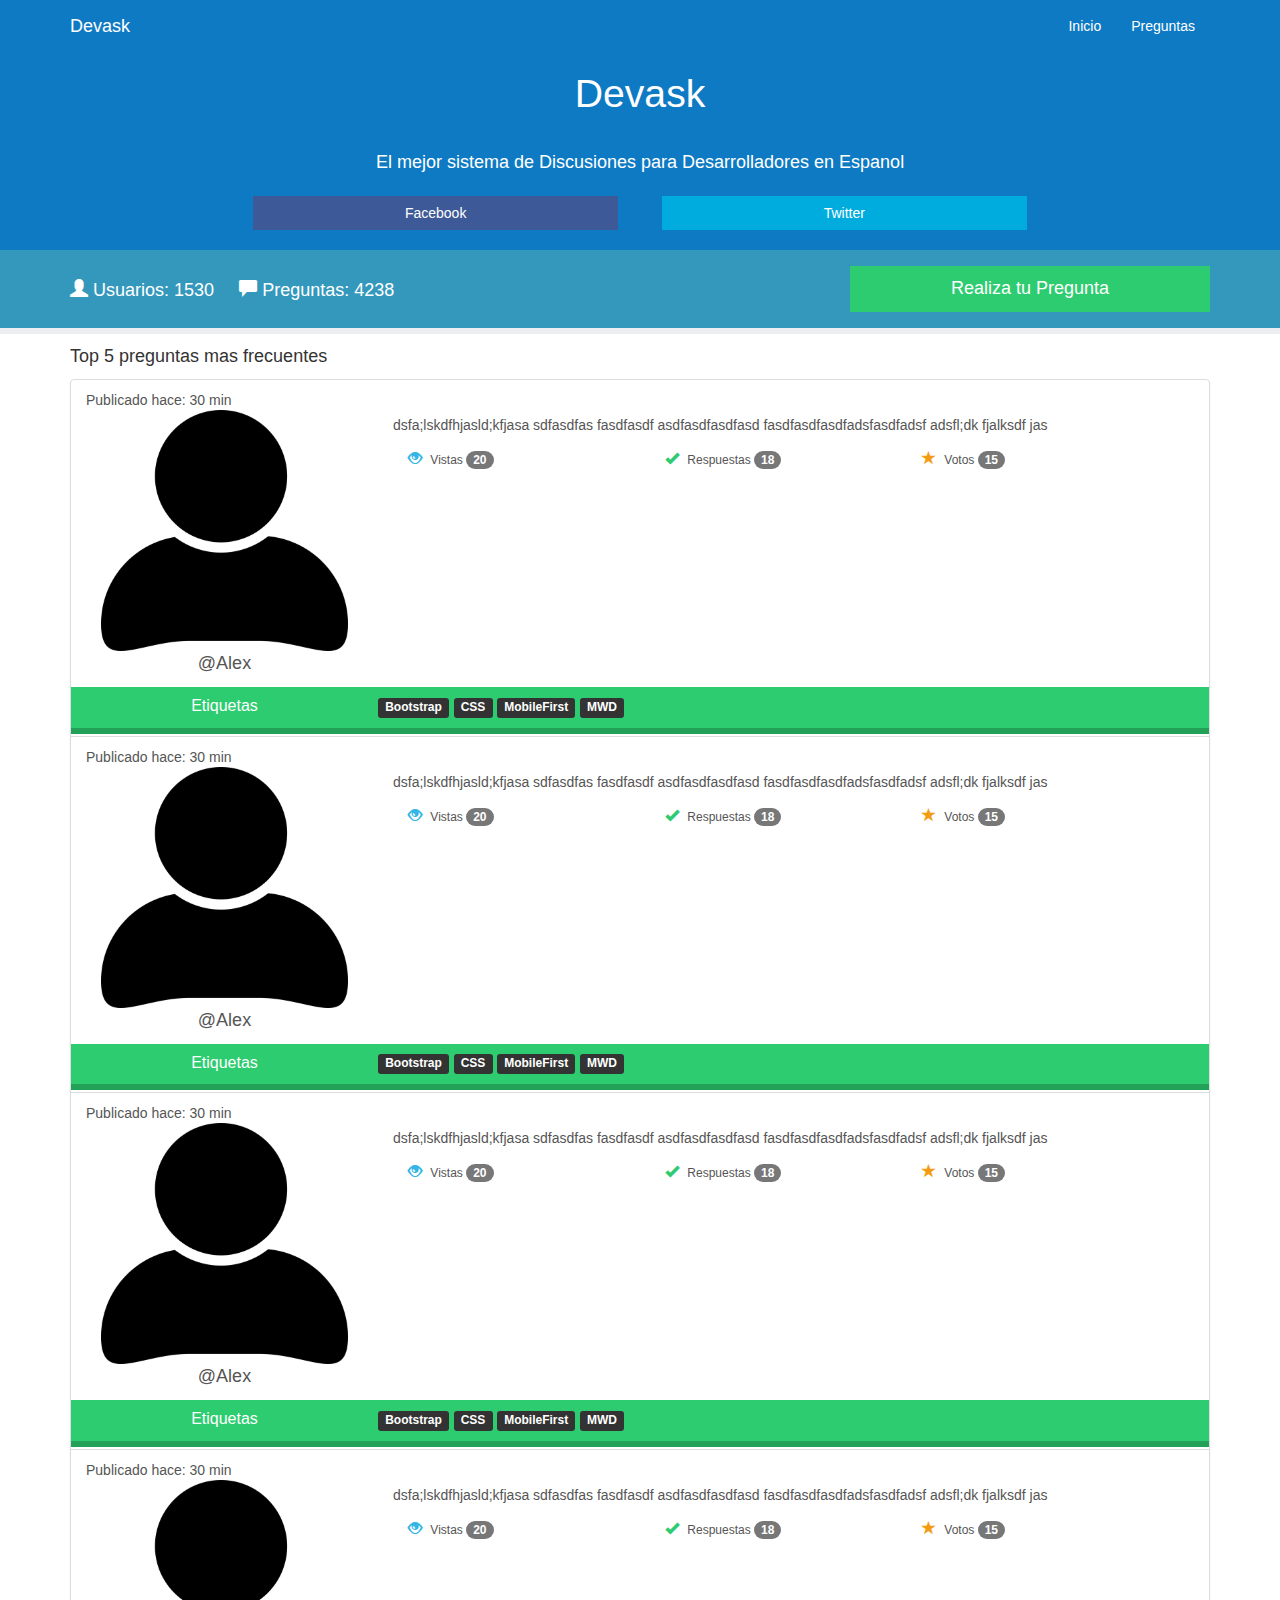
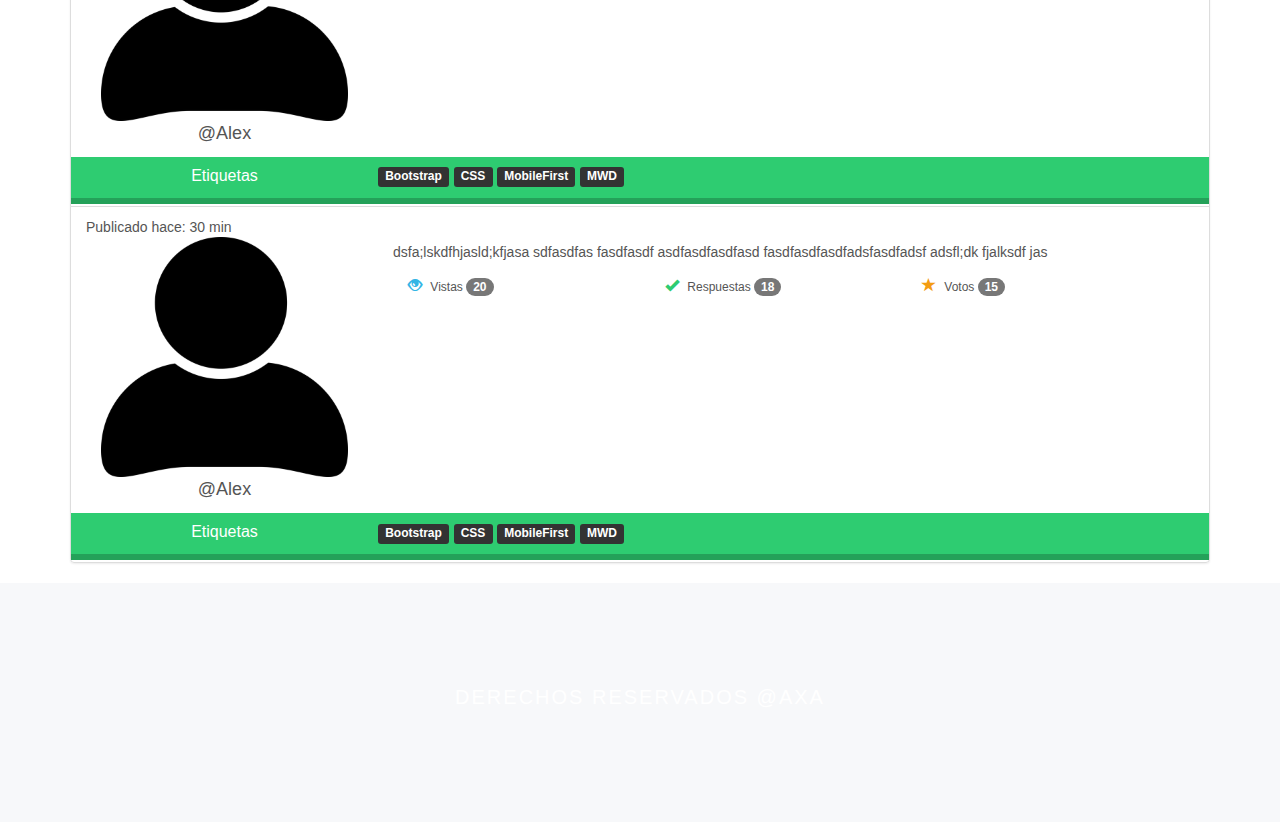
<file: Devask.html>
<!doctype html>
<!--[if lt IE 7]>      <html class="no-js lt-ie9 lt-ie8 lt-ie7" lang=""> <![endif]-->
<!--[if IE 7]>         <html class="no-js lt-ie9 lt-ie8" lang=""> <![endif]-->
<!--[if IE 8]>         <html class="no-js lt-ie9" lang=""> <![endif]-->
<!--[if gt IE 8]><!-->
<html class="no-js" lang="">
<!--<![endif]-->

<head>
    <meta charset="utf-8">
    <meta http-equiv="X-UA-Compatible" content="IE=edge,chrome=1">
    <title></title>
    <meta name="description" content="">
    <meta name="viewport" content="width=device-width, initial-scale=1">
    <link rel="apple-touch-icon" href="apple-touch-icon.png">
    <link rel="stylesheet" href="css/bootstrap.min.css">
    <link rel="stylesheet" href="css/bootstrap-theme.min.css">
    <link rel="stylesheet" href="css/main.css">
    <script src="js/vendor/modernizr-2.8.3-respond-1.4.2.min.js"></script>
</head>

<body>
    <nav class="navbar navbar-personalizado">
        <div class="container">
            <div class="navbar-header">
                <button class="navbar-toggle" data-toggle="collapse" data-target="#menu">
                    <span class="icon-bar app-bar"></span>
                    <span class="icon-bar app-bar"></span>
                    <span class="icon-bar app-bar"></span>
                </button>
                <a href="#" class="navbar-brand link-personalizado">Devask</a>
            </div>
            <div class="collapse navbar-collapse" id="menu">
                <ul class="nav navbar-nav navbar-right nav-personalizado">
                    <li><a href="#">Inicio</a></li>
                    <li><a href="preguntas.html">Preguntas</a></li>
                </ul>
            </div>
        </div>
    </nav>
    <section class="app-principal">
        <div class="container">
            <h1 class="app-titulo">Devask</h1>
            <p class="app-desc">El mejor sistema de Discusiones para Desarrolladores en Espanol</p>
            <div class="app-redes">
                <div class="app-sociales">
                    <div class="app-facebook">
                        <button class="btn btn-facebook btn-block">
                            <span class="icon-facebook"></span>
                            <span>Facebook</span>
                        </button>
                    </div>
                    <div class="app-twitter">
                        <button class="btn btn-twitter btn-block">
                            <span class="icon-twitter"></span>
                            <span>Twitter</span>
                        </button>
                    </div>
                </div>
            </div>
        </div>
    </section>
    <section class="app-preguntar">
        <div class="container">
            <div class="row">
                <div class="hidden-xs col-sm-6">
                    <div class="app-datos">
                        <div class="gl-usuario">
                            <span class="glyphicon glyphicon-user"></span>
                            <span>Usuarios: 1530</span>
                        </div>
                        <div class="gl-preguntas">
                            <span class="glyphicon glyphicon-comment"></span>
                            <span>Preguntas: 4238</span>
                        </div>
                    </div>
                </div>
                <div class="col-xs-12 col-sm-offset-2 col-sm-4">
                    <button class="btn btn-preguntar btn-block btn-lg">
                        <span>Realiza tu Pregunta</span>
                    </button>
                </div>
            </div>
        </div>
    </section>
    <section class="container">
        <p class="app-top">Top 5 preguntas mas frecuentes</p>
        <div class="list-group">
            <a href="preguntas.html" class="list-group-item">
                <div class="row">
                    <div class="col-xs-12 col-sm-12 col-md-12">
                        <span>Publicado hace: 30 min</span>
                    </div>
                    <div class="col-xs-12 col-sm-12 col-md-12">
                        <div class="col-xs-3">
                            <figure>
                                <img src="img/usuario.png" alt="Usuario" class="img-responsive app-img-centrar">
                                <p class="app-user">@Alex</p>
                            </figure>
                        </div>
                        <div class="col-xs-9">
                            <div class="col-xs-12">
                                <p class="app-justificar">dsfa;lskdfhjasld;kfjasa sdfasdfas fasdfasdf asdfasdfasdfasd fasdfasdfasdfadsfasdfadsf adsfl;dk fjalksdf jas</p>
                            </div>
                            <div class="hidden-xs col-sm-12 app-textM">
                                <div class="col-sm-4">
                                    <span class="glyphicon glyphicon-eye-open gl-vistas"></span>
                                    <span>Vistas</span>
                                    <span class="badge"> 20</span>
                                </div>
                                <div class="col-sm-4">
                                    <span class="glyphicon glyphicon-ok gl-respuestas"></span>
                                    <span>Respuestas</span>
                                    <span class="badge"> 18</span>
                                </div>
                                <div class="col-sm-4">
                                    <span class="glyphicon glyphicon-star gl-votos"></span>
                                    <span>Votos</span>
                                    <span class="badge"> 15</span>
                                </div>
                            </div>
                        </div>
                    </div>
                    <div class="hidden-xs hidden-sm col-md-12 app-etiquetas">
                        <div class="col-md-3">
                            <p class="app-centrar">Etiquetas</p>
                        </div>
                        <div class="col-md-9">
                            <span class="label label-etiquetas">Bootstrap</span>
                            <span class="label label-etiquetas">CSS</span>
                            <span class="label label-etiquetas">MobileFirst</span>
                            <span class="label label-etiquetas">MWD</span>
                        </div>
                    </div>
                </div>
            </a>
            <a href="preguntas.html" class="list-group-item">
                <div class="row">
                    <div class="col-xs-12 col-sm-12 col-md-12">
                        <span>Publicado hace: 30 min</span>
                    </div>
                    <div class="col-xs-12 col-sm-12 col-md-12">
                        <div class="col-xs-3">
                            <figure>
                                <img src="img/usuario.png" alt="Usuario" class="img-responsive app-img-centrar">
                                <p class="app-user">@Alex</p>
                            </figure>
                        </div>
                        <div class="col-xs-9">
                            <div class="col-xs-12">
                                <p class="app-justificar">dsfa;lskdfhjasld;kfjasa sdfasdfas fasdfasdf asdfasdfasdfasd fasdfasdfasdfadsfasdfadsf adsfl;dk fjalksdf jas</p>
                            </div>
                            <div class="hidden-xs col-sm-12 app-textM">
                                <div class="col-sm-4">
                                    <span class="glyphicon glyphicon-eye-open gl-vistas"></span>
                                    <span>Vistas</span>
                                    <span class="badge"> 20</span>
                                </div>
                                <div class="col-sm-4">
                                    <span class="glyphicon glyphicon-ok gl-respuestas"></span>
                                    <span>Respuestas</span>
                                    <span class="badge"> 18</span>
                                </div>
                                <div class="col-sm-4">
                                    <span class="glyphicon glyphicon-star gl-votos"></span>
                                    <span>Votos</span>
                                    <span class="badge"> 15</span>
                                </div>
                            </div>
                        </div>
                    </div>
                    <div class="hidden-xs hidden-sm col-md-12 app-etiquetas">
                        <div class="col-md-3">
                            <p class="app-centrar">Etiquetas</p>
                        </div>
                        <div class="col-md-9">
                            <span class="label label-etiquetas">Bootstrap</span>
                            <span class="label label-etiquetas">CSS</span>
                            <span class="label label-etiquetas">MobileFirst</span>
                            <span class="label label-etiquetas">MWD</span>
                        </div>
                    </div>
                </div>
            </a>
            <a href="preguntas.html" class="list-group-item">
                <div class="row">
                    <div class="col-xs-12 col-sm-12 col-md-12">
                        <span>Publicado hace: 30 min</span>
                    </div>
                    <div class="col-xs-12 col-sm-12 col-md-12">
                        <div class="col-xs-3">
                            <figure>
                                <img src="img/usuario.png" alt="Usuario" class="img-responsive app-img-centrar">
                                <p class="app-user">@Alex</p>
                            </figure>
                        </div>
                        <div class="col-xs-9">
                            <div class="col-xs-12">
                                <p class="app-justificar">dsfa;lskdfhjasld;kfjasa sdfasdfas fasdfasdf asdfasdfasdfasd fasdfasdfasdfadsfasdfadsf adsfl;dk fjalksdf jas</p>
                            </div>
                            <div class="hidden-xs col-sm-12 app-textM">
                                <div class="col-sm-4">
                                    <span class="glyphicon glyphicon-eye-open gl-vistas"></span>
                                    <span>Vistas</span>
                                    <span class="badge"> 20</span>
                                </div>
                                <div class="col-sm-4">
                                    <span class="glyphicon glyphicon-ok gl-respuestas"></span>
                                    <span>Respuestas</span>
                                    <span class="badge"> 18</span>
                                </div>
                                <div class="col-sm-4">
                                    <span class="glyphicon glyphicon-star gl-votos"></span>
                                    <span>Votos</span>
                                    <span class="badge"> 15</span>
                                </div>
                            </div>
                        </div>
                    </div>
                    <div class="hidden-xs hidden-sm col-md-12 app-etiquetas">
                        <div class="col-md-3">
                            <p class="app-centrar">Etiquetas</p>
                        </div>
                        <div class="col-md-9">
                            <span class="label label-etiquetas">Bootstrap</span>
                            <span class="label label-etiquetas">CSS</span>
                            <span class="label label-etiquetas">MobileFirst</span>
                            <span class="label label-etiquetas">MWD</span>
                        </div>
                    </div>
                </div>
            </a>
            <a href="preguntas.html" class="list-group-item">
                <div class="row">
                    <div class="col-xs-12 col-sm-12 col-md-12">
                        <span>Publicado hace: 30 min</span>
                    </div>
                    <div class="col-xs-12 col-sm-12 col-md-12">
                        <div class="col-xs-3">
                            <figure>
                                <img src="img/usuario.png" alt="Usuario" class="img-responsive app-img-centrar">
                                <p class="app-user">@Alex</p>
                            </figure>
                        </div>
                        <div class="col-xs-9">
                            <div class="col-xs-12">
                                <p class="app-justificar">dsfa;lskdfhjasld;kfjasa sdfasdfas fasdfasdf asdfasdfasdfasd fasdfasdfasdfadsfasdfadsf adsfl;dk fjalksdf jas</p>
                            </div>
                            <div class="hidden-xs col-sm-12 app-textM">
                                <div class="col-sm-4">
                                    <span class="glyphicon glyphicon-eye-open gl-vistas"></span>
                                    <span>Vistas</span>
                                    <span class="badge"> 20</span>
                                </div>
                                <div class="col-sm-4">
                                    <span class="glyphicon glyphicon-ok gl-respuestas"></span>
                                    <span>Respuestas</span>
                                    <span class="badge"> 18</span>
                                </div>
                                <div class="col-sm-4">
                                    <span class="glyphicon glyphicon-star gl-votos"></span>
                                    <span>Votos</span>
                                    <span class="badge"> 15</span>
                                </div>
                            </div>
                        </div>
                    </div>
                    <div class="hidden-xs hidden-sm col-md-12 app-etiquetas">
                        <div class="col-md-3">
                            <p class="app-centrar">Etiquetas</p>
                        </div>
                        <div class="col-md-9">
                            <span class="label label-etiquetas">Bootstrap</span>
                            <span class="label label-etiquetas">CSS</span>
                            <span class="label label-etiquetas">MobileFirst</span>
                            <span class="label label-etiquetas">MWD</span>
                        </div>
                    </div>
                </div>
            </a>
            <a href="preguntas.html" class="list-group-item">
                <div class="row">
                    <div class="col-xs-12 col-sm-12 col-md-12">
                        <span>Publicado hace: 30 min</span>
                    </div>
                    <div class="col-xs-12 col-sm-12 col-md-12">
                        <div class="col-xs-3">
                            <figure>
                                <img src="img/usuario.png" alt="Usuario" class="img-responsive app-img-centrar">
                                <p class="app-user">@Alex</p>
                            </figure>
                        </div>
                        <div class="col-xs-9">
                            <div class="col-xs-12">
                                <p class="app-justificar">dsfa;lskdfhjasld;kfjasa sdfasdfas fasdfasdf asdfasdfasdfasd fasdfasdfasdfadsfasdfadsf adsfl;dk fjalksdf jas</p>
                            </div>
                            <div class="hidden-xs col-sm-12 app-textM">
                                <div class="col-sm-4">
                                    <span class="glyphicon glyphicon-eye-open gl-vistas"></span>
                                    <span>Vistas</span>
                                    <span class="badge"> 20</span>
                                </div>
                                <div class="col-sm-4">
                                    <span class="glyphicon glyphicon-ok gl-respuestas"></span>
                                    <span>Respuestas</span>
                                    <span class="badge"> 18</span>
                                </div>
                                <div class="col-sm-4">
                                    <span class="glyphicon glyphicon-star gl-votos"></span>
                                    <span>Votos</span>
                                    <span class="badge"> 15</span>
                                </div>
                            </div>
                        </div>
                    </div>
                    <div class="hidden-xs hidden-sm col-md-12 app-etiquetas">
                        <div class="col-md-3">
                            <p class="app-centrar">Etiquetas</p>
                        </div>
                        <div class="col-md-9">
                            <span class="label label-etiquetas">Bootstrap</span>
                            <span class="label label-etiquetas">CSS</span>
                            <span class="label label-etiquetas">MobileFirst</span>
                            <span class="label label-etiquetas">MWD</span>
                        </div>
                    </div>
                </div>
            </a>
        </div>
    </section>
    <footer class="app-footer">
        <div class="container">
            <p>Derechos Reservados @AxA</p>
        </div>
    </footer>
    <script src="//ajax.googleapis.com/ajax/libs/jquery/1.11.2/jquery.min.js"></script>
    <script>
    window.jQuery || document.write('<script src="js/vendor/jquery-1.11.2.min.js"><\/script>')
    </script>
    <script src="js/vendor/bootstrap.min.js"></script>
    <script src="js/main.js"></script>
</body>

</html>
</file>
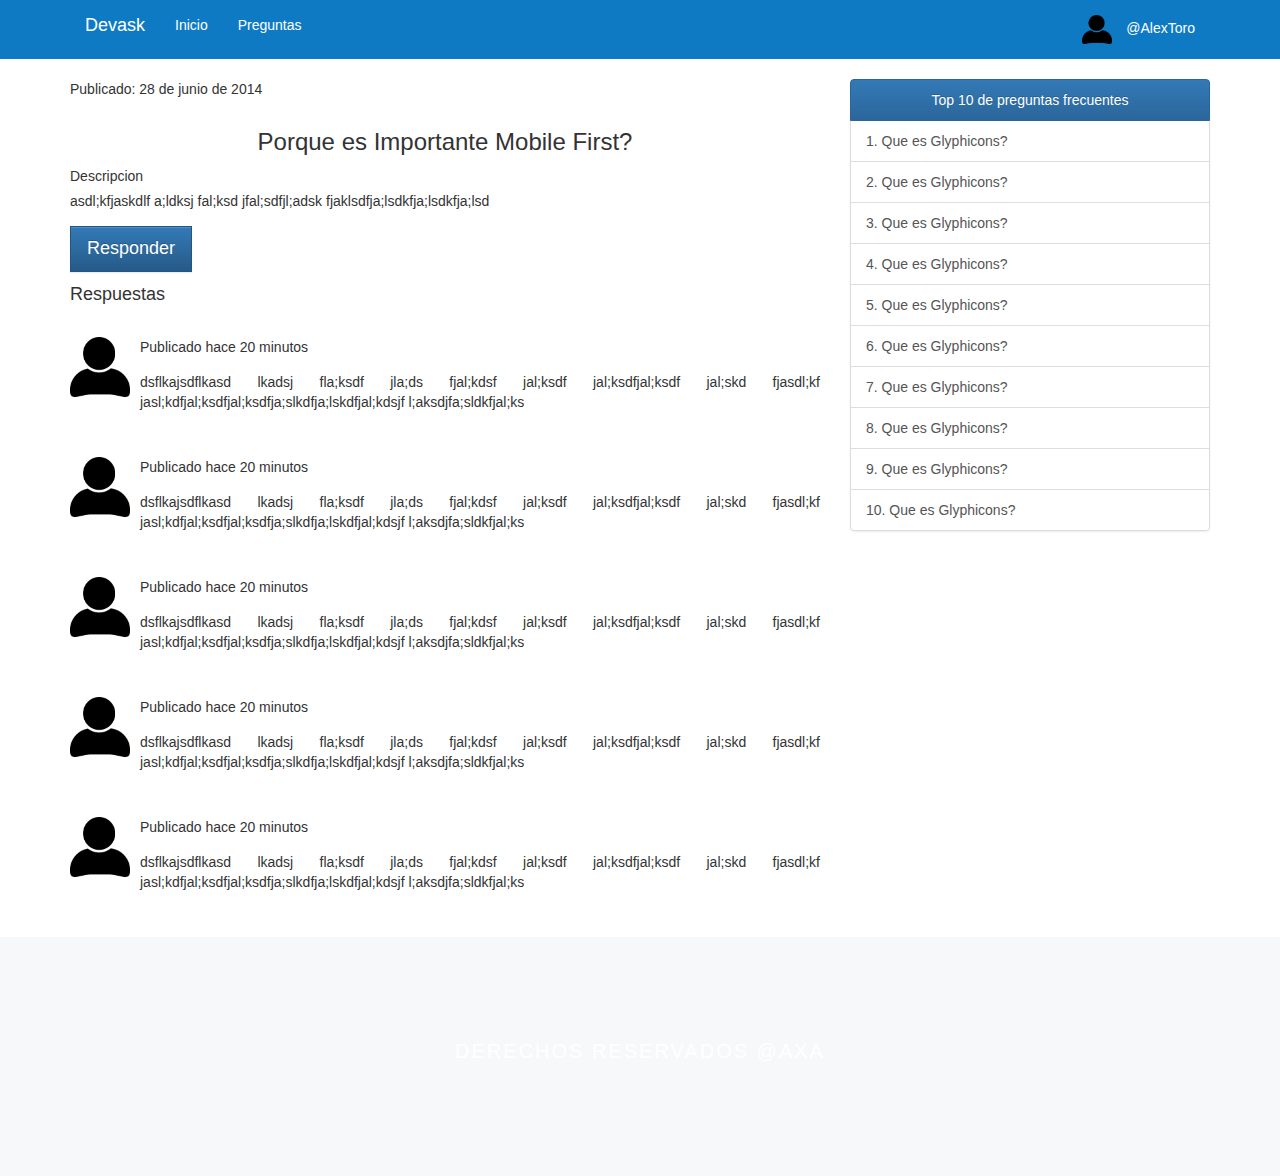
<file: preguntas.html>
<!doctype html>
<!--[if lt IE 7]>      <html class="no-js lt-ie9 lt-ie8 lt-ie7" lang=""> <![endif]-->
<!--[if IE 7]>         <html class="no-js lt-ie9 lt-ie8" lang=""> <![endif]-->
<!--[if IE 8]>         <html class="no-js lt-ie9" lang=""> <![endif]-->
<!--[if gt IE 8]><!-->
<html class="no-js" lang="">
<!--<![endif]-->

<head>
    <meta charset="utf-8">
    <meta http-equiv="X-UA-Compatible" content="IE=edge,chrome=1">
    <title></title>
    <meta name="description" content="">
    <meta name="viewport" content="width=device-width, initial-scale=1">
    <link rel="apple-touch-icon" href="apple-touch-icon.png">
    <link rel="stylesheet" href="css/bootstrap.min.css">
    <link rel="stylesheet" href="css/bootstrap-theme.min.css">
    <link rel="stylesheet" href="css/main.css">
    <script src="js/vendor/modernizr-2.8.3-respond-1.4.2.min.js"></script>
</head>

<body>
    <nav class="navbar-personalizado">
        <div class="container">
            <div class="navbar-header">
                <button class="navbar-toggle" data-toggle="collapse" data-target="#menu">
                    <span class="icon-bar app-bar"></span>
                    <span class="icon-bar app-bar"></span>
                    <span class="icon-bar app-bar"></span>
                </button>
            </div>
            <a href="#" class="navbar-brand link-personalizado">
                Devask
            </a>
            <div class="collapse navbar-collapse" id="menu">
                <ul class="nav navbar-nav nav-personalizado">
                    <li><a href="index.html">Inicio</a></li>
                    <li><a href="#">Preguntas</a></li>
                </ul>
                <ul class="nav navbar-nav navbar-right nav-personalizado">
                    <li>
                        <a href="#">
                            <div class="app-userActive">
                                <figure class="app-activado">
                                    <img src="img/usuario.png" width="64px" height="64px" alt="usuario" class="img-responsive">
                                </figure>
                                <span>@AlexToro</span>
                            </div>
                        </a>
                    </li>
                </ul>
            </div>
        </div>
    </nav>
    <div class="container">
        <div class="row">
            <div class="col-xs-12 col-sm-12 col-md-12 col-lg-8">
                <div class="app-pregunta">
                    <div class="row">
                        <div class="col-xs-12">
                            <p>Publicado: 28 de junio de 2014</p>
                        </div>
                        <div class="col-xs-12">
                            <h3 class="app-centrar">Porque es Importante Mobile First?</h3>
                            <span>Descripcion</span>
                            <p class="app-justificar">
                                asdl;kfjaskdlf a;ldksj fal;ksd jfal;sdfjl;adsk fjaklsdfja;lsdkfja;lsdkfja;lsd
                            </p>
                        </div>
                    </div>
                    <div>
                        <button class="btn btn-primary btn-lg" data-toggle="modal" data-target="#miModal" id="idModal">Responder</button>
                        <p class="app-top">Respuestas</p>
                        <div class="modal" id="miModal">
                            <div class="modal-dialog">
                                <div class="modal-content">
                                    <div class="modal-header">
                                        <button class="close" aria-hidden="true" data-dismiss="modal">&times;</button>
                                        <h4 class="modal-title">Realiza tu pregunta</h4>
                                    </div>
                                    <div class="modal-body">
                                        <form action="">
                                            <textarea name="" id="" cols="30" rows="10" class="form-control dimension" rows="6"></textarea>
                                        </form>
                                    </div>
                                    <div class="modal-footer">
                                        <button class="btn btn-primary" id="aceptar">Aceptar</button>
                                        <button class="btn btn-default" data-dismiss="modal">Cancelar</button>
                                    </div>
                                </div>
                            </div>
                        </div>
                    </div>
                </div>
                <ul class="media-list">
                    <li class="media media1">
                        <a href="" class="pull-left">
                            <img src="img/usuario.png" width="60px" height="60px" alt="Usuario" class="media-object" data-toggle="tooltip" data-placement="bottom" title="@Alex">
                        </a>
                        <div class="media-body">
                            <p>Publicado hace 20 minutos</p>
                            <p class="app-justificar">dsflkajsdflkasd lkadsj fla;ksdf jla;ds fjal;kdsf jal;ksdf jal;ksdfjal;ksdf jal;skd fjasdl;kf jasl;kdfjal;ksdfjal;ksdfja;slkdfja;lskdfjal;kdsjf l;aksdjfa;sldkfjal;ks</p>
                        </div>
                    </li>
                    <li class="media media1">
                        <a href="" class="pull-left">
                            <img src="img/usuario.png" width="60px" height="60px" alt="Usuario" class="media-object" data-toggle="tooltip" data-placement="bottom" title="@Alex">
                        </a>
                        <div class="media-body">
                            <p>Publicado hace 20 minutos</p>
                            <p class="app-justificar">dsflkajsdflkasd lkadsj fla;ksdf jla;ds fjal;kdsf jal;ksdf jal;ksdfjal;ksdf jal;skd fjasdl;kf jasl;kdfjal;ksdfjal;ksdfja;slkdfja;lskdfjal;kdsjf l;aksdjfa;sldkfjal;ks</p>
                        </div>
                    </li>
                    <li class="media media1">
                        <a href="" class="pull-left">
                            <img src="img/usuario.png" width="60px" height="60px" alt="Usuario" class="media-object" data-toggle="tooltip" data-placement="bottom" title="@Alex">
                        </a>
                        <div class="media-body">
                            <p>Publicado hace 20 minutos</p>
                            <p class="app-justificar">dsflkajsdflkasd lkadsj fla;ksdf jla;ds fjal;kdsf jal;ksdf jal;ksdfjal;ksdf jal;skd fjasdl;kf jasl;kdfjal;ksdfjal;ksdfja;slkdfja;lskdfjal;kdsjf l;aksdjfa;sldkfjal;ks</p>
                        </div>
                    </li>
                    <li class="media media1">
                        <a href="" class="pull-left">
                            <img src="img/usuario.png" width="60px" height="60px" alt="Usuario" class="media-object" data-toggle="tooltip" data-placement="bottom" title="@Alex">
                        </a>
                        <div class="media-body">
                            <p>Publicado hace 20 minutos</p>
                            <p class="app-justificar">dsflkajsdflkasd lkadsj fla;ksdf jla;ds fjal;kdsf jal;ksdf jal;ksdfjal;ksdf jal;skd fjasdl;kf jasl;kdfjal;ksdfjal;ksdfja;slkdfja;lskdfjal;kdsjf l;aksdjfa;sldkfjal;ks</p>
                        </div>
                    </li>
                    <li class="media media1">
                        <a href="" class="pull-left">
                            <img src="img/usuario.png" width="60px" height="60px" alt="Usuario" class="media-object" data-toggle="tooltip" data-placement="bottom" title="@Alex">
                        </a>
                        <div class="media-body">
                            <p>Publicado hace 20 minutos</p>
                            <p class="app-justificar">dsflkajsdflkasd lkadsj fla;ksdf jla;ds fjal;kdsf jal;ksdf jal;ksdfjal;ksdf jal;skd fjasdl;kf jasl;kdfjal;ksdfjal;ksdfja;slkdfja;lskdfjal;kdsjf l;aksdjfa;sldkfjal;ks</p>
                        </div>
                    </li>
                </ul>
            </div>
            <div class="hidden-xs hidden-sm hidden-md col-lg-4">
                <div class="app-pregunta">
                    <div class="list-group">
                        <a href="#" class="list-group-item active app-centrar">Top 10 de preguntas frecuentes</a>
                        <a href="#" class="list-group-item">1. Que es Glyphicons?</a>
                        <a href="#" class="list-group-item">2. Que es Glyphicons?</a>
                        <a href="#" class="list-group-item">3. Que es Glyphicons?</a>
                        <a href="#" class="list-group-item">4. Que es Glyphicons?</a>
                        <a href="#" class="list-group-item">5. Que es Glyphicons?</a>
                        <a href="#" class="list-group-item">6. Que es Glyphicons?</a>
                        <a href="#" class="list-group-item">7. Que es Glyphicons?</a>
                        <a href="#" class="list-group-item">8. Que es Glyphicons?</a>
                        <a href="#" class="list-group-item">9. Que es Glyphicons?</a>
                        <a href="#" class="list-group-item">10. Que es Glyphicons?</a>
                    </div>
                </div>
            </div>
        </div>
    </div>
    <footer class="app-footer">
        <div class="container">
            <p>Derechos reservados @AxA</p>
        </div>
    </footer>
    <script src="//ajax.googleapis.com/ajax/libs/jquery/1.11.2/jquery.min.js"></script>
    <script>
    window.jQuery || document.write('<script src="js/vendor/jquery-1.11.2.min.js"><\/script>')
    </script>
    <script src="js/vendor/bootstrap.min.js"></script>
    <script src="js/main.js"></script>
    <script type="text/javascript">
    $('#miModal').modal('hide');
    $('#idModal').on('click', animacionModal);
    val = 0;

    function animacionModal() {
        $('.modal-content').css({
            'transform': 'scale(' + val + ')'
        });
        val = val + 0.2;
        if (val <= 1) {
            setTimeout('animacionModal()', 40);
        } else {
            val = 0;
        }
    }

    $('#aceptar').on('click', barraProgreso);
    valor = 0;

    function barraProgreso() {
        $('.modal-content').hide();
        $('.modal-dialog').html('<div class="progress progress-striped active"><div class="progress-bar" role="progress-bar" aria-valuemin="0" aria-valuemax="100" style="width:0%"><span class="sr-only"></span></div></div>');
        avanzandoBarra();
    }

    function avanzandoBarra() {
        valor = valor + 10;
        $('.progress-bar').css({
            'width': valor + '%'
        });
        if (valor == '200') {
            $('#idModal').modal('hide');
            location.reload();
        }
        setTimeout('avanzandoBarra()', 100);

    }
    </script>
</body>

</html>
</file>
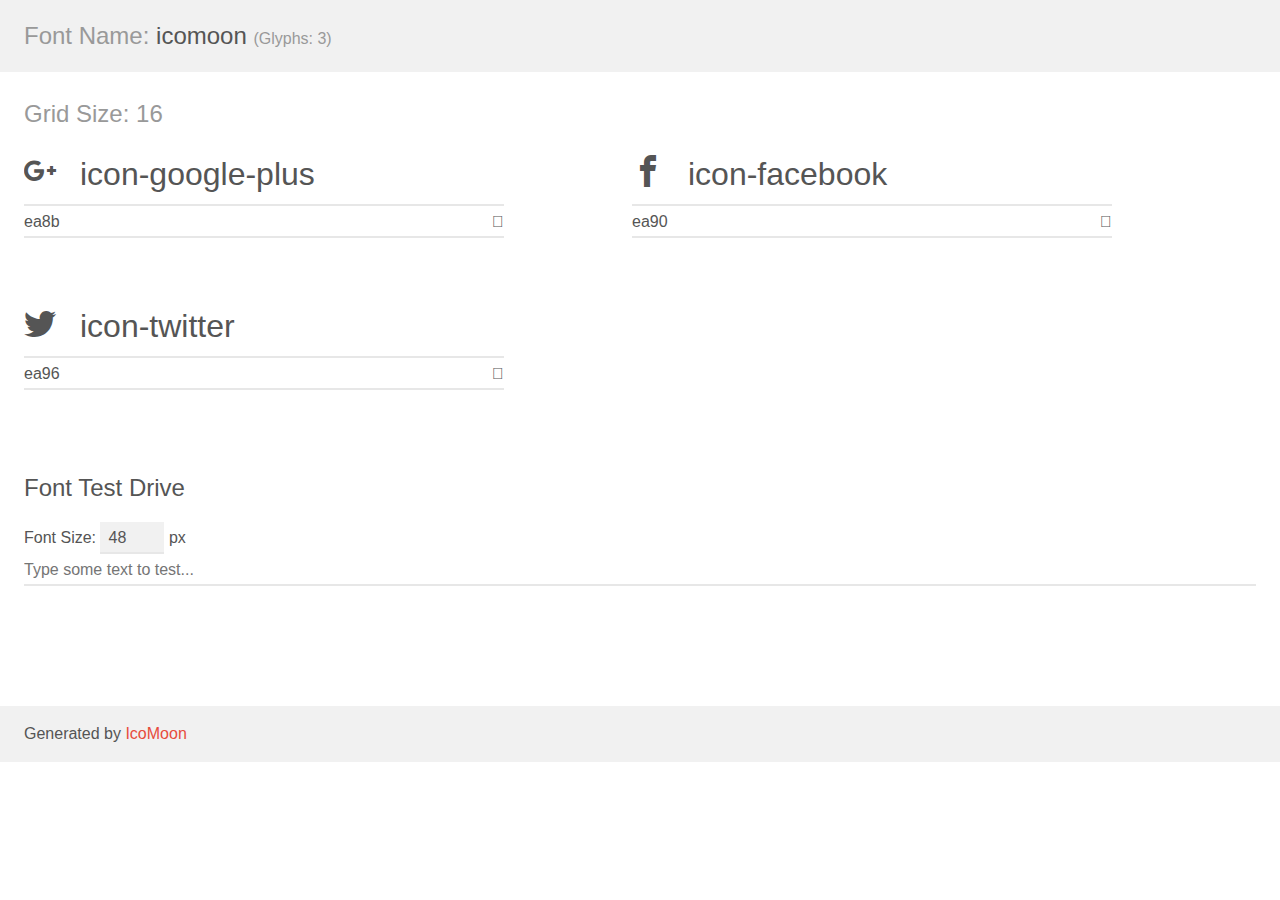
<file: icomoon/demo.html>
<!doctype html>
<html>
<head>
    <meta charset="utf-8">
    <title>IcoMoon Demo</title>
    <meta name="description" content="An Icon Font Generated By IcoMoon.io">
    <meta name="viewport" content="width=device-width, initial-scale=1">
    <link rel="stylesheet" href="demo-files/demo.css">
    <link rel="stylesheet" href="style.css"></head>
<body>
    <div class="bgc1 clearfix">
        <h1 class="mhmm mvm"><span class="fgc1">Font Name:</span> icomoon <small class="fgc1">(Glyphs:&nbsp;3)</small></h1>
    </div>
    <div class="clearfix mhl ptl">
        <h1 class="mvm mtn fgc1">Grid Size: 16</h1>
        <div class="glyph fs1">
            <div class="clearfix bshadow0 pbs">
                <span class="icon-google-plus">
                
                </span>
                <span class="mls"> icon-google-plus</span>
            </div>
            <fieldset class="fs0 size1of1 clearfix hidden-false">
                <input type="text" readonly value="ea8b" class="unit size1of2" />
                <input type="text" maxlength="1" readonly value="&#xea8b;" class="unitRight size1of2 talign-right" />
            </fieldset>
            <div class="fs0 bshadow0 clearfix hidden-true">
                <span class="unit pvs fgc1">liga: </span>
                <input type="text" readonly value="google-plus, brand5" class="liga unitRight" />
            </div>
        </div>
        <div class="glyph fs1">
            <div class="clearfix bshadow0 pbs">
                <span class="icon-facebook">
                
                </span>
                <span class="mls"> icon-facebook</span>
            </div>
            <fieldset class="fs0 size1of1 clearfix hidden-false">
                <input type="text" readonly value="ea90" class="unit size1of2" />
                <input type="text" maxlength="1" readonly value="&#xea90;" class="unitRight size1of2 talign-right" />
            </fieldset>
            <div class="fs0 bshadow0 clearfix hidden-true">
                <span class="unit pvs fgc1">liga: </span>
                <input type="text" readonly value="facebook, brand10" class="liga unitRight" />
            </div>
        </div>
        <div class="glyph fs1">
            <div class="clearfix bshadow0 pbs">
                <span class="icon-twitter">
                
                </span>
                <span class="mls"> icon-twitter</span>
            </div>
            <fieldset class="fs0 size1of1 clearfix hidden-false">
                <input type="text" readonly value="ea96" class="unit size1of2" />
                <input type="text" maxlength="1" readonly value="&#xea96;" class="unitRight size1of2 talign-right" />
            </fieldset>
            <div class="fs0 bshadow0 clearfix hidden-true">
                <span class="unit pvs fgc1">liga: </span>
                <input type="text" readonly value="twitter, brand16" class="liga unitRight" />
            </div>
        </div>
    </div>

    <!--[if gt IE 8]><!-->
    <div class="mhl clearfix mbl">
        <h1>Font Test Drive</h1>
        <label>
            Font Size: <input id="fontSize" type="number" class="textbox0 mbm"
            min="8" value="48" />
            px
        </label>
        <input id="testText" type="text" class="phl size1of1 mvl"
        placeholder="Type some text to test..." value=""/>
        <div id="testDrive" class="icon-">&nbsp;
        </div>
    </div>
    <!--<![endif]-->
    <div class="bgc1 clearfix">
        <p class="mhl">Generated by <a href="https://icomoon.io/app">IcoMoon</a></p>
    </div>

    <script src="demo-files/demo.js"></script>
</body>
</html>
</file>
<file: css/main.css>
/* ==========================================================================
   Author's custom styles
   ========================================================================== */

.navbar-personalizado {
    background-color: #0e7ac4;
    border-radius: 0;
    margin-bottom: 0;
}

.link-personalizado {
    color: white;
    text-shadow: none;
}

.link-personalizado:hover {
    color: white;
}

.nav-personalizado>li>a {
    color: white;
    text-shadow: none;
}

.nav-personalizado>li>a:hover {
    background-color: #0e68b8;
}

.app-bar {
    background-color: white;
}

.app-principal {
    background-color: #0e7ac4;
    color: white;
    text-align: center;
}

.app-titulo {
    font-size: 40px;
}

.app-desc {
    font-size: 18px;
}

.app-redes {
    width: 80%;
    margin-left: auto;
    margin-right: auto;
    margin-top: 20px;
    margin-bottom: 20px:
}

.app-sociales {
    margin: 80%;
    margin-left: auto;
    margin-right: auto;
    margin-top: 20px;
    margin-bottom: 20px;
}

.app-facebook {
    width: 40%;
    display: inline-block;
    margin-right: 20px;
}

.app-twitter {
    width: 40%;
    display: inline-block;
    margin-left: 20px;
}

.btn-facebook {
    color: white;
    background-color: #3e5998;
}

.btn-twitter {
    color: white;
    background-color: #00acde;
}

.btn {
    border-radius: 0 !important;
}

.app-preguntar {
    background-color: #3498bd;
    border-bottom: 6px solid #eceef1;
}

.btn-preguntar {
    color: white;
    background-color: #2ecc71;
    margin-top: 16px;
    margin-bottom: 16px;
}

.app-datos {
    margin-top: 10px;
    font-size: 18px;
    color: white;
    padding-top: 18px;
}

.gl-usuario {
    display: inline-block;
}

.gl-preguntas {
    margin-left: 20px;
    display: inline-block;
}

.app-top {
    margin-top: 10px;
    font-size: 18px;
}

.app-user {
    text-align: center;
    font-size: 18px;
}

.app-img-centrar {
    margin-left: auto;
    margin-right: auto;
}

.app-justificar {
    text-align: justify;
    padding-top: 5px;
    padding-bottom: 5px;
}

.app-textM {
    font-size: 12px;
}

.gl-vistas {
    color: #33b5e5;
    padding-right: 5px;
    font-size: 14px !important;
}

.gl-respuestas {
    color: #2ecc71;
    padding-right: 5px;
    font-size: 14px !important;
}

.gl-votos {
    color: #f39c12;
    padding-right: 5px;
    font-size: 14px !important;
}

.app-etiquetas {
    font-size: 16px;
    color: white;
    background-color: #2ecc71;
    border-bottom: 6px solid #24a159;
    margin-bottom: -8px;
    padding-top: 8px;
}

.label-etiquetas {
    background-color: #333333;
}

.app-centrar {
    text-align: center;
}

.app-footer {
    background-color: #0e7ac4;
    color: white;
    font-size: 20px;
    text-align: center;
    padding: 20px;
}


/************************/

.app-active {
    width: 100%;
    height: 20px;
}

.app-activado {
    width: 30px;
    display: inline-block;
    vertical-align: middle;
    margin-right: 10px;
}

.app-pregunta {
    margin-top: 20px;
    margin-bottom: 30px;
}

.media1 {
    margin-bottom: 30px;
}

.dimension {
    resize: none;
}


/*******************************************/


/**** pruebas.html********/

.app-header {
    background: url('../img/img1.jpg') no-repeat center top fixed;
    font-family: "Avenir", Futura, Helvetica, sans-serif;
    letter-spacing: 2px;
    text-transform: uppercase;
    padding-bottom: 80px;
}

.app-navbar {
    background: rgba(0, 0, 0, 0.6);
    border-radius: 0;
}

.app-link {
    color: white;
    text-shadow: none;
}

.app-link:hover {
    color: white;
}

.app-nabvbar>li>a {
    color: white;
    text-shadow: none;
}

.app-navbar>li>a:hover {
    color: white;
    background-color: black;
}

.app-icon {
    background: white;
}

.app-seccion1 {
    width: 60%;
    margin: 0 auto;
    margin-top: 170px;
}

.app-titulo {
    text-align: center;
    color: white;
    font-size: 2.8em;
    margin-bottom: 35px;
}

.app-resaltar {
    color: #0080d6;
}


.app-descripcion {
    text-align: center;
    color: white;
    font-size: 1em;
    margin-bottom: 100px;
}

.app-formulario1 {
    width: 100%;
    margin: 0 auto;
}

.app-formulario2 {
    padding: 15px 25px 25px 25px;
    background: rgba(0, 0, 0, 0.6);
}

.app-input {
    height: 50px;
    margin-top: 10px;
}

.app-boton {
    margin-top: 10px;
    height: 50px;
    background: #0080d6;
    color: white;
}

.app-boton:hover {
    color: white;
}

.app-seccion2 {
    margin: 80px 0;
}

.app-titulo2 {
    margin-top: 0;
}

.app-separador {
    width: 100%;
    border-bottom: 1px solid #0080d6;
    margin-top: 20px;
    margin-bottom: 20px;
}

.app-media {
    margin-top: 40px;
}

.app-glyphicon1 {
    background-color: #0080d6;
    color: white;
    font-size: 30px;
    padding: 10px;
}

.app-seccion3 {
    background: #f7f8fa;
    padding: 80px 0;
}

.app-contenedor {
    padding-top: 20px;
    padding-bottom: 40px;
    text-align: center;
}

.app-separador2 {
    width: 100px;
    border-bottom: 1px solid #0080d6;
    margin: 20px auto;
}

.glyphicon2 {
    color: #0080d6;
    font-size: 60px;
}

.app-descripcion2 {
    color: #727272;
}

.app-lista1 {
    background-color: #323232;
    color: white;
    text-align: center;
}

.app-precio {
    text-align: center;
}

.app-pago {
    font-weight: bold;
    margin-right: 30px;
}

.app-btn1 {
    background-color: white;
    letter-spacing: 2px;
    text-transform: uppercase;
    border: 1px solid black;
}

.app-lista2 {
    background-color: #0080d6;
    color: white;
    text-align: center;
}

.app-btn2 {
    background-color: #0080d6;
    letter-spacing: 2px;
    text-transform: uppercase;
    color: white;
}

.app-video {
    margin: 0 auto;
}

.app-footer {
    text-align: center;
    background: #f7f8fa;
    letter-spacing: 2px;
    text-transform: uppercase;
    padding: 100px 0;
}

.app-empresa {
    margin-bottom: 50px;
}

.app-icon1 {
    background-color: #919191;
    color: white;
    padding: 10px;
    border-radius: 4px;
    margin-left: 10px;
}

@media(max-width: 768px) {
    .app-seccion1 {
        width: 90%;
    }
    .app-titulo{
    	font-size: 1.8em;
    	margin-top: 50px;
    	margin-bottom: 50px;
    }
    .app-descripcion{
    	font-size: 0.8em;
    	margin-bottom: 50px;
    }
}
</file>
<file: icomoon/demo-files/demo.css>
body {
  padding: 0;
  margin: 0;
  font-family: sans-serif;
  font-size: 1em;
  line-height: 1.5;
  color: #555;
  background: #fff;
}
h1 {
  font-size: 1.5em;
  font-weight: normal;
}
small {
  font-size: .66666667em;
}
a {
  color: #e74c3c;
  text-decoration: none;
}
a:hover, a:focus {
  box-shadow: 0 1px #e74c3c;
}
.bshadow0, input {
  box-shadow: inset 0 -2px #e7e7e7;
}
input:hover {
  box-shadow: inset 0 -2px #ccc;
}
input, fieldset {
  font-family: sans-serif;
  font-size: 1em;
  margin: 0;
  padding: 0;
  border: 0;
}
input {
  color: inherit;
  line-height: 1.5;
  height: 1.5em;
  padding: .25em 0;
}
input:focus {
  outline: none;
  box-shadow: inset 0 -2px #449fdb;
}
.glyph {
  font-size: 16px;
  width: 15em;
  padding-bottom: 1em;
  margin-right: 4em;
  margin-bottom: 1em;
  float: left;
  overflow: hidden;
}
.liga {
  width: 80%;
  width: calc(100% - 2.5em);
}
.talign-right {
  text-align: right;
}
.talign-center {
  text-align: center;
}
.bgc1 {
  background: #f1f1f1;
}
.fgc1 {
  color: #999;
}
.fgc0 {
  color: #000;
}
p {
  margin-top: 1em;
  margin-bottom: 1em;
}
.mvm {
  margin-top: .75em;
  margin-bottom: .75em;
}
.mtn {
  margin-top: 0;
}
.mtl, .mal {
  margin-top: 1.5em;
}
.mbl, .mal {
  margin-bottom: 1.5em;
}
.mal, .mhl {
  margin-left: 1.5em;
  margin-right: 1.5em;
}
.mhmm {
  margin-left: 1em;
  margin-right: 1em;
}
.mls {
  margin-left: .25em;
}
.ptl {
  padding-top: 1.5em;
}
.pbs, .pvs {
  padding-bottom: .25em;
}
.pvs, .pts {
  padding-top: .25em;
}
.unit {
  float: left;
}
.unitRight {
  float: right;
}
.size1of2 {
  width: 50%;
}
.size1of1 {
  width: 100%;
}
.clearfix:before, .clearfix:after {
  content: " ";
  display: table;
}
.clearfix:after {
  clear: both;
}
.hidden-true {
  display: none;
}
.textbox0 {
  width: 3em;
  background: #f1f1f1;
  padding: .25em .5em;
  line-height: 1.5;
  height: 1.5em;
}
#testDrive {
  display: block;
  padding-top: 24px;
  line-height: 1.5;
}
.fs0 {
  font-size: 16px;
}
.fs1 {
  font-size: 32px;
}
</file>
<file: icomoon/style.css>
@font-face {
  font-family: 'icomoon';
  src:  url('fonts/icomoon.eot?lzuouj');
  src:  url('fonts/icomoon.eot?lzuouj#iefix') format('embedded-opentype'),
    url('fonts/icomoon.ttf?lzuouj') format('truetype'),
    url('fonts/icomoon.woff?lzuouj') format('woff'),
    url('fonts/icomoon.svg?lzuouj#icomoon') format('svg');
  font-weight: normal;
  font-style: normal;
}

[class^="icon-"], [class*=" icon-"] {
  /* use !important to prevent issues with browser extensions that change fonts */
  font-family: 'icomoon' !important;
  speak: none;
  font-style: normal;
  font-weight: normal;
  font-variant: normal;
  text-transform: none;
  line-height: 1;

  /* Better Font Rendering =========== */
  -webkit-font-smoothing: antialiased;
  -moz-osx-font-smoothing: grayscale;
}

.icon-google-plus:before {
  content: "\ea8b";
}
.icon-facebook:before {
  content: "\ea90";
}
.icon-twitter:before {
  content: "\ea96";
}
</file>
